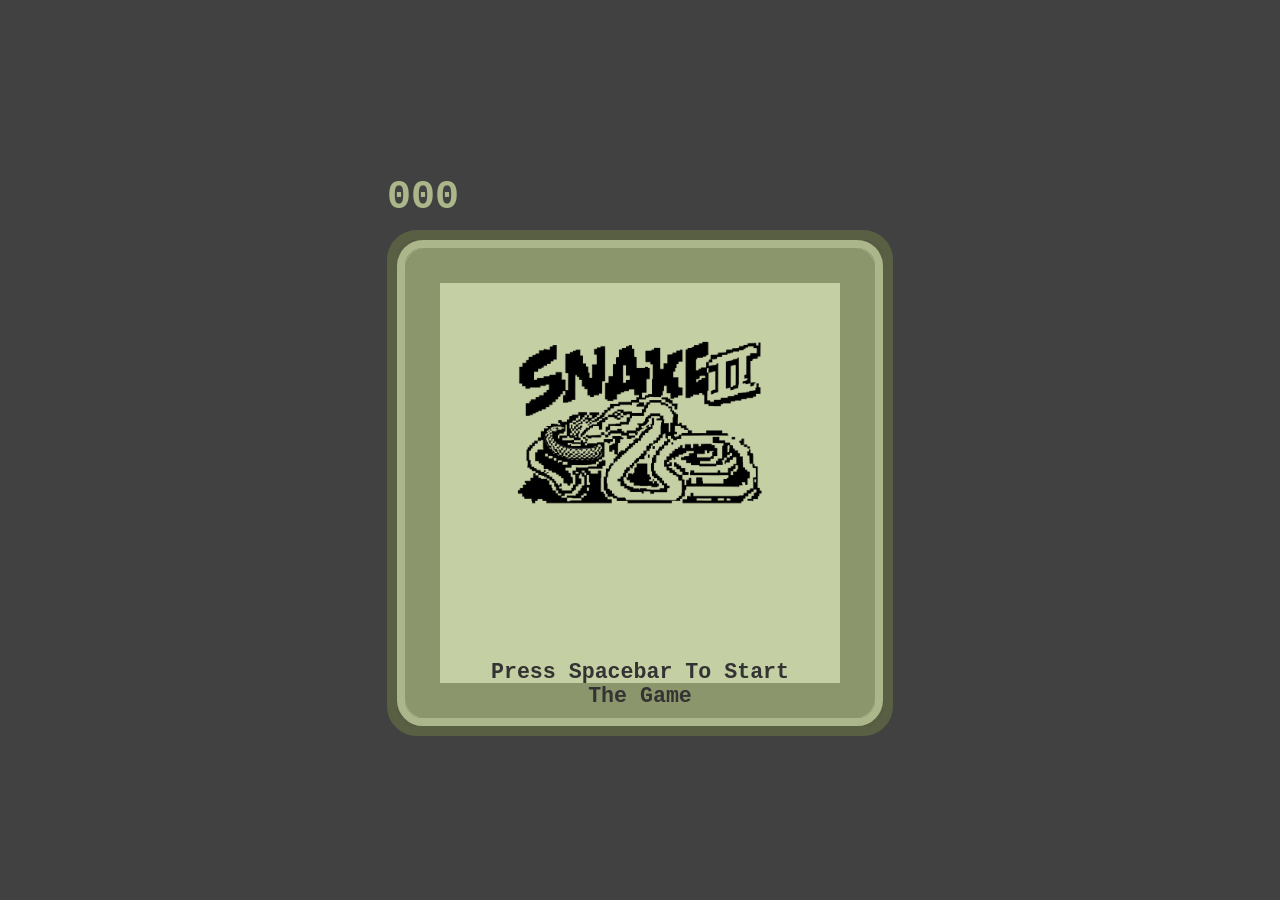
<file: tutorial-sample-project/index.html>
<!DOCTYPE html>
<html lang="en">

<head>
  <meta charset="UTF-8">
  <meta name="viewport" content="width=device-width, initial-scale=1.0">
  <link rel="stylesheet" href="style.css">
  <title> Snake Xenzia Game</title>
</head>

<body>
  <div>
    <div class="scores">
      <h1 id="score">000</h1>
      <h1 id="high-score">000</h1>
    </div>

    <div class="game-border-1">
      <div class="game-border-2">
        <div class="game-border-3">
          <div id="game-board"></div>
        </div>
      </div>
    </div>

  </div>

  <h1 id="instruction-text">Press Spacebar to start the game</h1>
  <img id="logo" src="snake-game-ai-gen.png" alt="the logo of a snake game">

  <script src="app.js"></script>
</body>

</html>
</file>
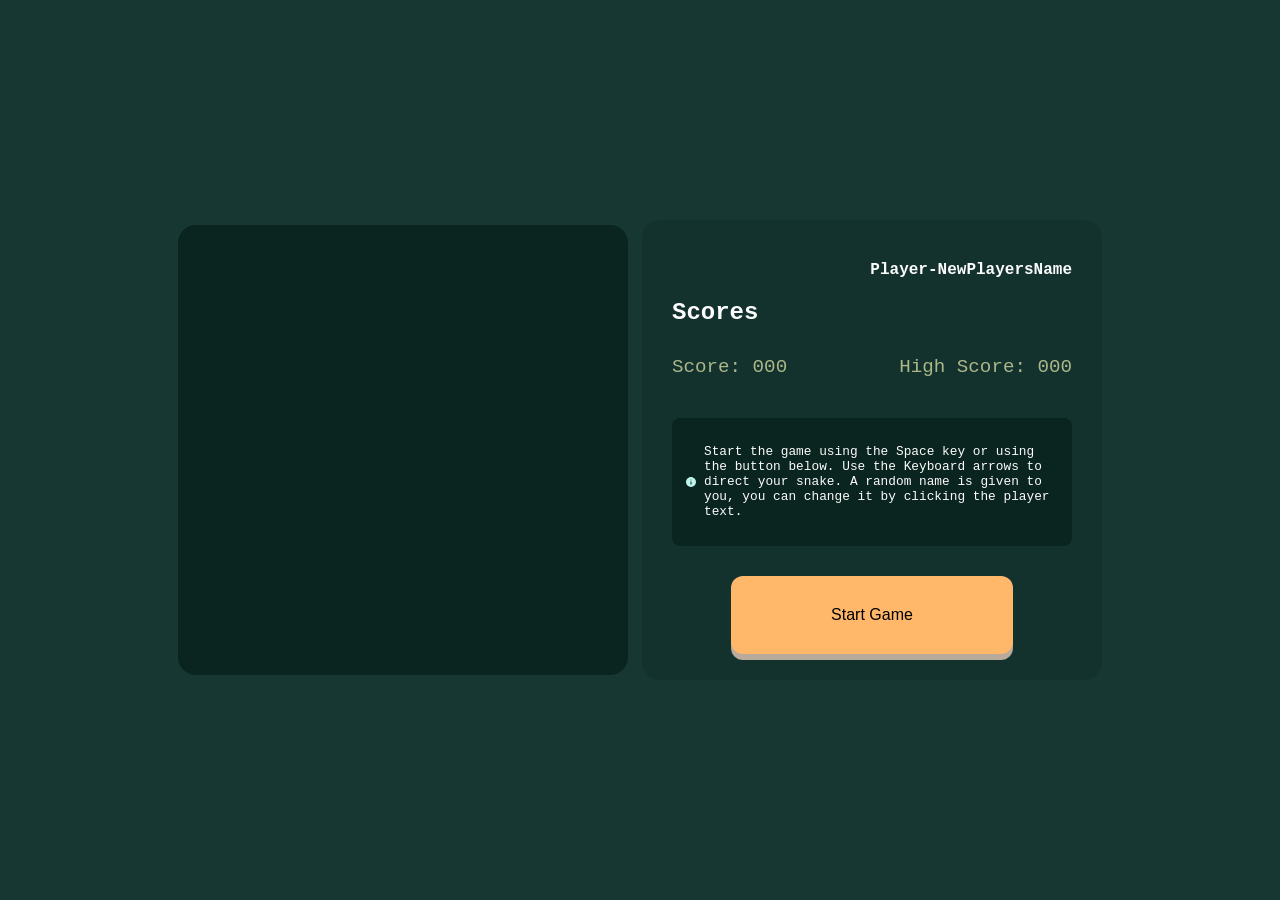
<file: oluwafemis-spin-on-the-project/index2.html>
<!DOCTYPE html>
<html lang="en">

<head>
  <meta charset="UTF-8">
  <meta name="viewport" content="width=device-width, initial-scale=1.0">
  <link rel="stylesheet" href="style2.css">
  <title>Document</title>
</head>

<body>
  <div class="wrapa">

    <div class="game-board-wrapa">
      <div id="game-board"></div>
    </div>


    <div class="rhs">
      <h1 id="player-name" contenteditable="plaintext-only">Player-NewPlayersName</h1>

      <div class="score-wrapa">
        <h2>Scores</h2>
        <div class="score-and-highscore">
          <h3 id="score"><span>Score: </span>000</h3>
          <h3 id="high-score"><span>High Score: </span>000</h3>
        </div>
      </div>

      <div class="info instruction-text">
        <svg class="info-icon" width="40" height="40" viewBox="0 0 40 40" fill="none" xmlns="http://www.w3.org/2000/svg">
          <path
            d="M18 30H22V18H18V30ZM20 14C20.5667 14 21.042 13.808 21.426 13.424C21.81 13.04 22.0013 12.5653 22 12C21.9987 11.4347 21.8067 10.96 21.424 10.576C21.0413 10.192 20.5667 10 20 10C19.4333 10 18.9587 10.192 18.576 10.576C18.1933 10.96 18.0013 11.4347 18 12C17.9987 12.5653 18.1907 13.0407 18.576 13.426C18.9613 13.8113 19.436 14.0027 20 14ZM20 40C17.2333 40 14.6333 39.4747 12.2 38.424C9.76667 37.3733 7.65 35.9487 5.85 34.15C4.05 32.3513 2.62534 30.2347 1.576 27.8C0.526669 25.3653 0.00133586 22.7653 2.53164e-06 20C-0.0013308 17.2347 0.524003 14.6347 1.576 12.2C2.628 9.76533 4.05267 7.64867 5.85 5.85C7.64734 4.05133 9.764 2.62667 12.2 1.576C14.636 0.525334 17.236 0 20 0C22.764 0 25.364 0.525334 27.8 1.576C30.236 2.62667 32.3527 4.05133 34.15 5.85C35.9473 7.64867 37.3727 9.76533 38.426 12.2C39.4793 14.6347 40.004 17.2347 40 20C39.996 22.7653 39.4707 25.3653 38.424 27.8C37.3773 30.2347 35.9527 32.3513 34.15 34.15C32.3473 35.9487 30.2307 37.374 27.8 38.426C25.3693 39.478 22.7693 40.0027 20 40Z"
            fill="#BEF4EB" />
        </svg>

        <p class="info-text">Start the game using the Space key or using the button below. Use the Keyboard arrows to direct your snake. A random name is given to you, you can change it by clicking the player text.</p>
      </div>
      <div class="button-wrapa">
        <button id="start-game">Start Game</button>
      </div>
    </div>

  </div>

<script src="app2.js" type="module"></script>
</body>

</html>
</file>
<file: tutorial-sample-project/style.css>
html,
body {
  margin: 0;
  padding: 0;
}

body {
  display: flex;
  align-items: center;
  justify-content: center;
  height: 100vh;
  font-family: "Courier New", Courier, monospace;
}

body {
  background-color: #414141;
}

#game-board {
  border-radius: 100px;
  display: grid;
  grid-template-columns: repeat(20, 20px);
  grid-template-rows: repeat(20, 20px);
  margin: 5px;
}

.game-border-1 {
  border: #595f43 solid 10px;
  border-radius: 30px;
  box-shadow: inset 0 0 0 10px #595f43;
}
.game-border-2 {
  border: #abb78a solid 8px;
  border-radius: 26px;
  box-shadow: inset 0 0 0 10px #abb78a;
}
.game-border-3 {
  border: #8b966c solid 30px;
  border-radius: 20px;
  box-shadow: inset 0 0 0 5px #8b966c;
}

#instruction-text {
  position: absolute;
  top: 70%;
  color: #333;
  width: 300px;
  text-align: center;
  text-transform: capitalize;
  padding: 30px;
  margin: 0;
  font-size: 1.35rem;
}

.scores {
  display: flex;
  justify-content: space-between;
}
#score {
  color: #abb78a;
}
#score,
#high-score {
  font-size: 40px;
  font-weight: bolder;
  margin: 10px 0;
}
#high-score {
  color: #d8ddca;
  display: none;
}

.game-border-3,
#logo {
  background-color: #c4cfa3;
}

.snake {
  border: #42d9ad 1px dotted;
  background-color: #42d9ad;
}


.food {
  /* background-color: #dedede; */
  /* border: #999 5px solid; */
  width: 8px;
  height: 8px;
  background-color: hsla(172, 81%, 60%, 1);
  border-radius: 50%;
  box-shadow: 0 0 0 3px hsla(172, 81%, 60%, 0.3),
    0 0 0 6px hsla(172, 81%, 60%, 0.2);
}

#logo {
  position: absolute;
  margin-bottom: 58px;
}

.better-food {
  width: 8px;
  height: 8px;
  background-color: hsla(172, 81%, 60%, 1);
  border-radius: 50%;
  box-shadow: 0 0 0 3px hsla(172, 81%, 60%, 0.3),
    0 0 0 6px hsla(172, 81%, 60%, 0.2);
}

/* For the 2nd version */
</file>
<file: oluwafemis-spin-on-the-project/style2.css>
html,
body {
  margin: 0;
  padding: 0;
}

.wrapa {
  display: flex;
  gap: 14px;
  align-items: center;
  justify-content: center;
  height: 100vh;
  font-family: "Courier New", Courier, monospace;
  background-color: hsl(171deg 43 15) ;
}

.game-board-wrapa{
  width: 450px;
  height: 450px;
  background-color: #0A241F;
  border-radius: 18px;
}

#game-board {
  border-radius: 100px;
  display: grid;
  grid-template-columns: repeat(20, 20px);
  grid-template-rows: repeat(20, 20px);
  margin: 5px;
}

.rhs{
  width: 400px;
  height: 400px;
  background-color: hsla(168, 57%, 9%, 0.238);
  border-radius: 18px;
  padding: 30px;
}

.info {
  background-color: hsl(168deg 57 9) ;
  color: #fcfcfc;
  padding: 14px;
  display: flex;
  justify-content: center;
  align-items: center;
  gap: 8px;
  border-radius: 8px;
  margin-bottom: 30px;
  
  .info-text{
    font-size: 0.8rem;
  }
}

#player-name{
  width: fit-content;
  font-size: 1rem;
  margin-left: auto;
  color: #fcfcfc;
}

.score-wrapa {
 margin-bottom: 30px;

 h2{
  font-size: 1.5rem;
  font-weight: 800;
  color: #fcfcfc
 }
}
.score-and-highscore {
  display: flex;
  justify-content: space-between;
}
#score,
#high-score {
  font-size: 1.2rem;
  font-weight: 400;
  margin: 10px 0;
  color: #abb78a;
}
#high-score {
  /* display: none; */
}

.game-border-3,
#logo {
  background-color: #c4cfa3;
}

.snake {
  border: #42d9ad 1px dotted;
  background-color: #42d9ad;
}


.food {
  /* background-color: #dedede; */
  /* border: #999 5px solid; */
  width: 8px;
  height: 8px;
  background-color: hsla(172, 81%, 60%, 1);
  border-radius: 50%;
  box-shadow: 0 0 0 3px hsla(172, 81%, 60%, 0.3),
    0 0 0 6px hsla(172, 81%, 60%, 0.2);
}

#logo {
  position: absolute;
  margin-bottom: 58px;
}

.button-wrapa{
  width: fit-content;
  margin: 0 auto;
}
button#start-game{
  font-size: 1rem;
  padding: 30px 100px;
  border: none;
  border-radius: 12px;
  background-color: #ffb86a;
  cursor: pointer;
  box-shadow: 0px 6px 0px #b9ab9b;
}
</file>
